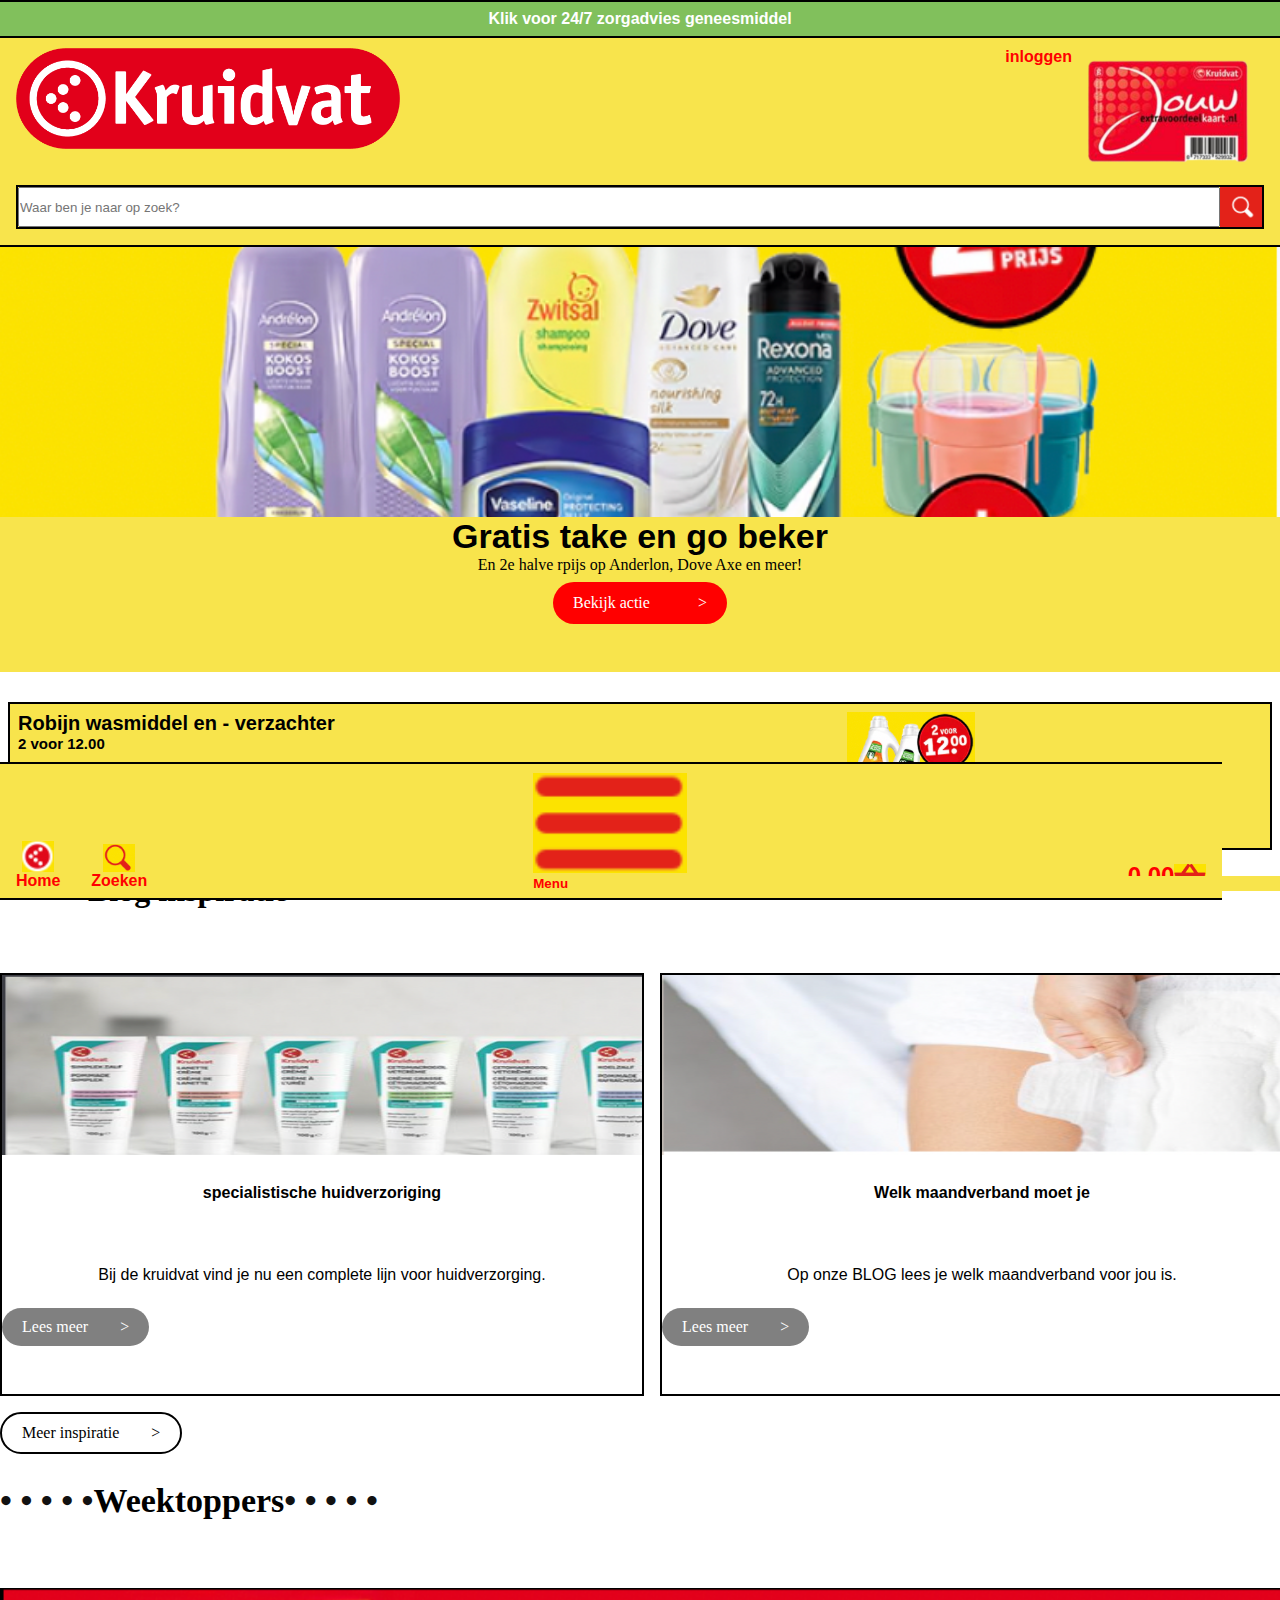
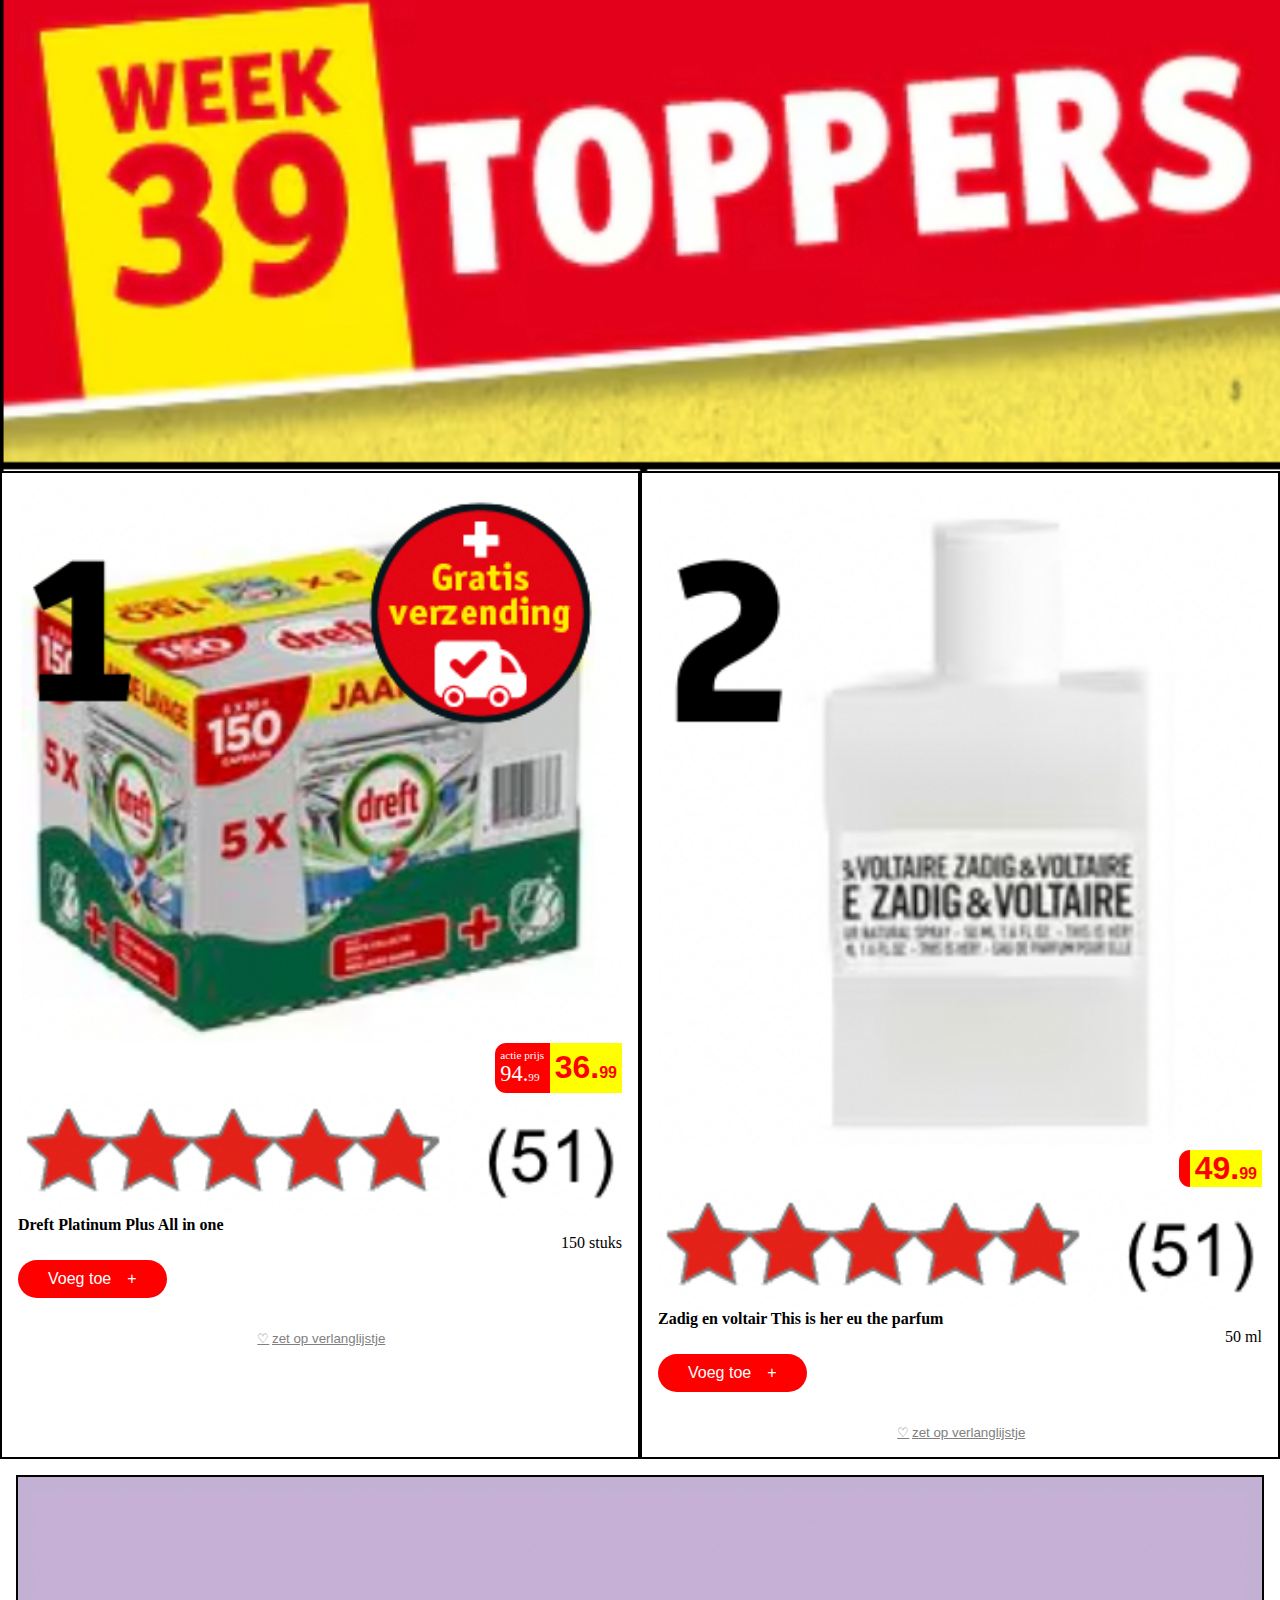
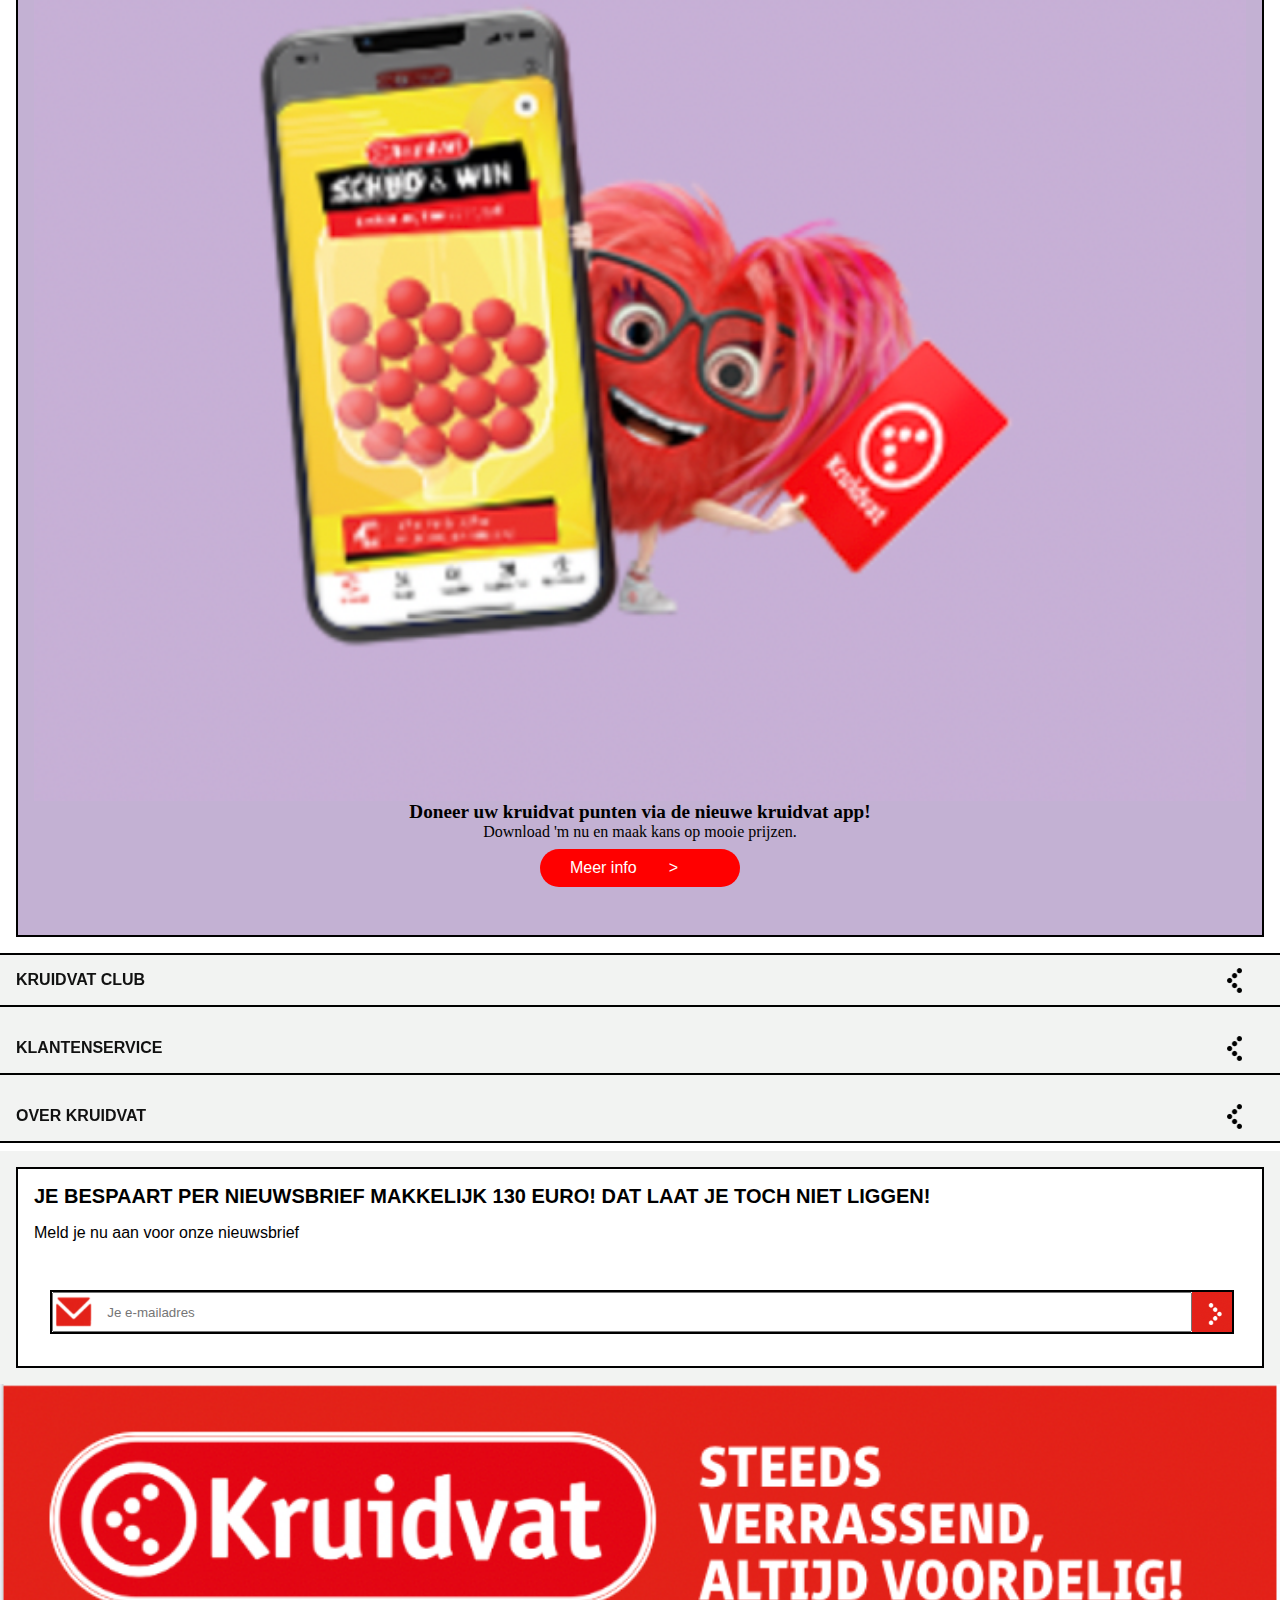
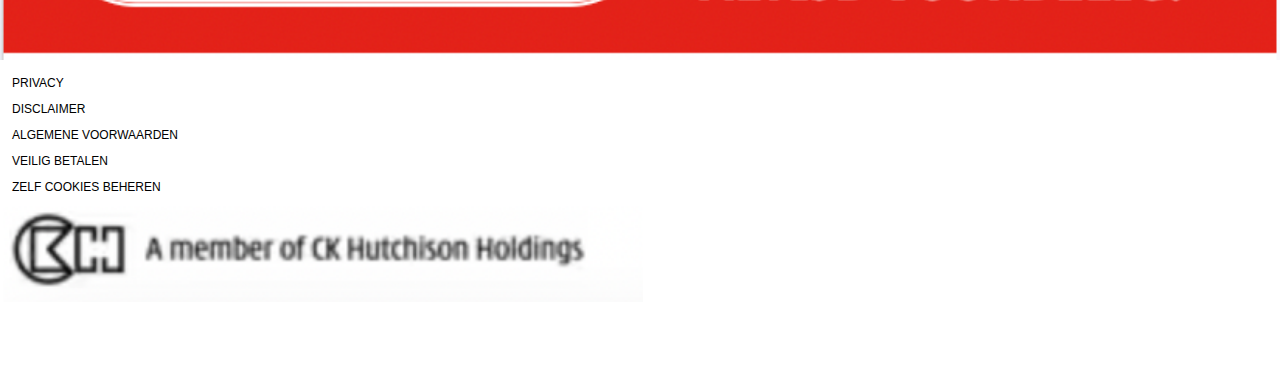
<file: index.html>
<!DOCTYPE html>
<html lang="en">
<head>
    <meta charset="UTF-8">
    <meta name="viewport" content="width=device-width, initial-scale=1.0">
    <title>Kruidvat Drogist</title>
    <link href="styles/style.css" rel="stylesheet">
    
</head>
<body>
    <header>
        <p> Klik voor 24/7 zorgadvies geneesmiddel</p>
        <ul>
            <li> <img src="./images/logokruidvat.png" alt="logo van de kruidvat"></li> 
            <li>
                <a href="#">
                    <figure>
                        <img src="./images/clubkaart.png" alt="foto van de clubkaart" />
                        <figcaption>inloggen</figcaption>
                    </figure>
                </a>
                
            </li>
            <li>
                <input type="search" placeholder="Waar ben je naar op zoek?" > 
                <button><img src="./images/zoekimage.png" alt="zoek icon"></button>
            </li>
        </ul>
       

        <ul>
            <li>
                <a href="#">
                    <figure>
                        <img src="/images/logoicon.png" alt="foto kruidvat icon" />
                        <figcaption>Home</figcaption>
                    </figure>
                </a>
                <a href="#">
                    <figure>
                        <img src="/images/zoekicon.png" alt="zoek icon" />
                        <figcaption>Zoeken</figcaption>
                    </figure>
                </a>
            </li>
            <li>
             
                <button class="navbutton"><img src="/images/hamburgericon.png" alt="hamburgermenu icon" /> 
                <P>Menu</P>
                </button> 
                
                    
                
            </li>
        
        
            <li>
                <a href="#">
                        <figure>
                            <img src="/images/winkelmandje.png" alt="winkelmandje" />
                            <figcaption>0.00</figcaption>
                        </figure>
                 </a>
            </li>
            
        </ul>

    </header>
    <main>
        <section class="carrousel">
            <section >
                <h2>Gratis take en go beker</h2> 
                <p>En 2e halve rpijs op Anderlon, Dove Axe en meer!</p> 
                <a href="#">Bekijk actie</a>
                <img src="images/actiefoto1.png" alt="actie foto van gratis take en go beker"> 

            </section>

            <section >
                <h2>Alle speelgoed</h2> 
                <p>Nu 2e halve prijs op het hele assortiment, inclusief LEGO!</p> 
                <a href="#">Bekijk actie</a>
                <img src="images/actiefoto2.png" alt="actie foto speegoed">
            </section>

            <section >
                <h2>Koffertjes vol korting</h2>
                <p>Alleen vandaag heel veel prinsjesdag deals!</p>
                <a href="#">Bekijk actie</a>
                <img src="images/actiefoto3.png" alt="actie foto prinsjes dag">
            </section>
        </section>

        <section class="reclameblok"> 
            <div>
                <h2>Robijn wasmiddel en - verzachter</h2>
                <p>2 voor 12.00</p>
         </div>
            <a href="actiepagina.html">Bekijk actie</a>
            <img src="images/reclameblok1img.png" alt="wasmiddel reclame foto">
        </section>

        <h1><span>Blog inspiratie</span></h1>

        <section class="slider">


            <section>
                <img src="images/sliderskin.png" alt="reclame foto van huidverzorging">
                <h2>specialistische huidverzoriging</h2>
                <p>Bij de kruidvat vind je nu een complete lijn voor huidverzorging.</p>
                <a href="#">Lees meer</a>
            </section>
            
            <section>
                <img src="images/slidermaand.png" alt="reclame foto van maandverband.">
                <h2>Welk maandverband moet je</h2>
                <p>Op onze BLOG lees je welk maandverband voor jou is.</p>
                <a href="#">Lees meer</a>
            </section>

            <section>
                <img src="images/sliderbeuaty.png" alt="Reclame foto over Xelly makeup lijn">
                <h2>Shop Xelly beauty bij kruidvat</h2>
                <p>Een flawless look krijg je in no time, met de nieuwe Xelly lijn.</p>
                <a href="#">Lees meer</a>
            </section>

            <section>
                <img src="images/sliderskin.png" alt="reclame foto van huidverzorging">
                <h2>specialistische huidverzoriging</h2>
                <p>Bij de kruidvat vind je nu een complete lijn voor huidverzorging.</p>
                <a href="#">Lees meer</a>
            </section>
            
            <section>
                <img src="images/slidermaand.png" alt="reclame foto van maandverband.">
                <h2>Welk maandverband moet je</h2>
                <p>Op onze BLOG lees je welk maandverband voor jou is.</p>
                <a href="#">Lees meer</a>
            </section>

            <section>
                <img src="images/sliderbeuaty.png" alt="Reclame foto over Xelly makeup lijn">
                <h2>Shop Xelly beauty bij kruidvat</h2>
                <p>Een flawless look krijg je in no time, met de nieuwe Xelly lijn.</p>
                <a href="#">Lees meer</a>
            </section>


        </section>

            


       
        <a href="#" class="button2">Meer inspiratie</a>

        <h2><span>Weektoppers</span></h2>

        <section class="reclameblok2">
            <img  src="images/bannerblok2.png" alt="banner foto week 39">
            <section>
                <h2>Dreft Platinum Plus All in one </h2>
                <p>
                    <span>actie prijs <span>94.<span>99</span></span></span>
                    <span>36.<span>99</span></span>
                </p>
                <p>150 stuks</p>
                    <a href="#">Voeg toe</a>
                    <button>zet op verlanglijstje</button>
                    <img src="images/reclameblok2wasm.png" alt="wasmiddel reclame foto">
                    <img src="images/Reviews.png" alt="aantal sterren van het product">
                </section>

                <section>
                    <h2>Zadig en voltair This is her eu the parfum </h2>
                    <p>
                        <span></span>
                        <span>49.<span>99</span></span>
                    </p>
                    <p>50 ml</p>
                        <a href="#">Voeg toe</a>
                        <button>zet op verlanglijstje</button>
                        <img src="images/reclameblok2sham.png" alt="shampoo reclame foto">
                        <img src="images/Reviews.png" alt="aantal sterren van het product">
                    

                        
                    </section>

                   
             
             

            </section>
            <section class="koko">
                        
                <h2>Doneer uw kruidvat punten via de nieuwe kruidvat app!</h2>
                <p>Download 'm nu en maak kans op mooie prijzen.</p>
                <a href="Kokopagina.html">Meer info</a>

                <img src="images/koko2.png" alt="koko clubkaart pagina link">
            

        </section>
<section class="details">
        <details>
            <summary>KRUIDVAT CLUB</summary>
            <a href="#" >Activeer je kaart</a>
            <a href="#" >Alle voordelen</a>
            <a href="#" >Gratis producten</a>
            <a href="#" >Mijn kruidvat</a>
            <img src="images/Kruidvatclub.png" alt="foto van de kruidvat mascotte koko">
          </details>

          <details>
            <summary>KLANTENSERVICE</summary>
            <a href="#" >Veel gestelde vragen</a>
            <a href="#" >Contact</a>
            <a href="#" >Bestellen en leveren</a>
            <a href="#" >Betalen</a>
            <img src="images/klantenservice.png" alt="foto van een kruidvatmedewerker">
          </details>

          <details>
            <summary>OVER KRUIDVAT</summary>
          
            <a href="#" > verkopen via kruidvat</a>
            <a href="#" >Pers</a>
            <a href="#" >Winkelformule</a>

            <img src="images/overkruidvat.png" alt="foto van de behaalde diploma's van kruidvat">
          </details>

        </section>
        <section class="brief">
        <section class="nieuwsbrief">
            <h2>JE BESPAART PER NIEUWSBRIEF MAKKELIJK 130 EURO! DAT LAAT JE TOCH NIET LIGGEN!</h2>
            <p>Meld je nu aan voor onze nieuwsbrief</p>
         <ul> 
            <li>
                <input type="search" placeholder="Je e-mailadres"> 
                <button><img src="images/kruidvatpointer.png" alt="pointer icon"></button>
            </li>
        </ul> 
        </section>
    </section>
       
    </main>
    <footer>
        <img src="images/Banner.png" alt="kruidvat banner">
        <ul>
            <li>PRIVACY</li>
            <li>DISCLAIMER</li>
            <li>ALGEMENE VOORWAARDEN</li>
            <li>VEILIG BETALEN</li>
            <li>ZELF COOKIES BEHEREN</li>
        </ul>
        <img src="images/footerimg.png" alt="a member of ck hutchison holdings logo">
    </footer>
</body>

<script src="script.js"> </script>


</html>
</file>
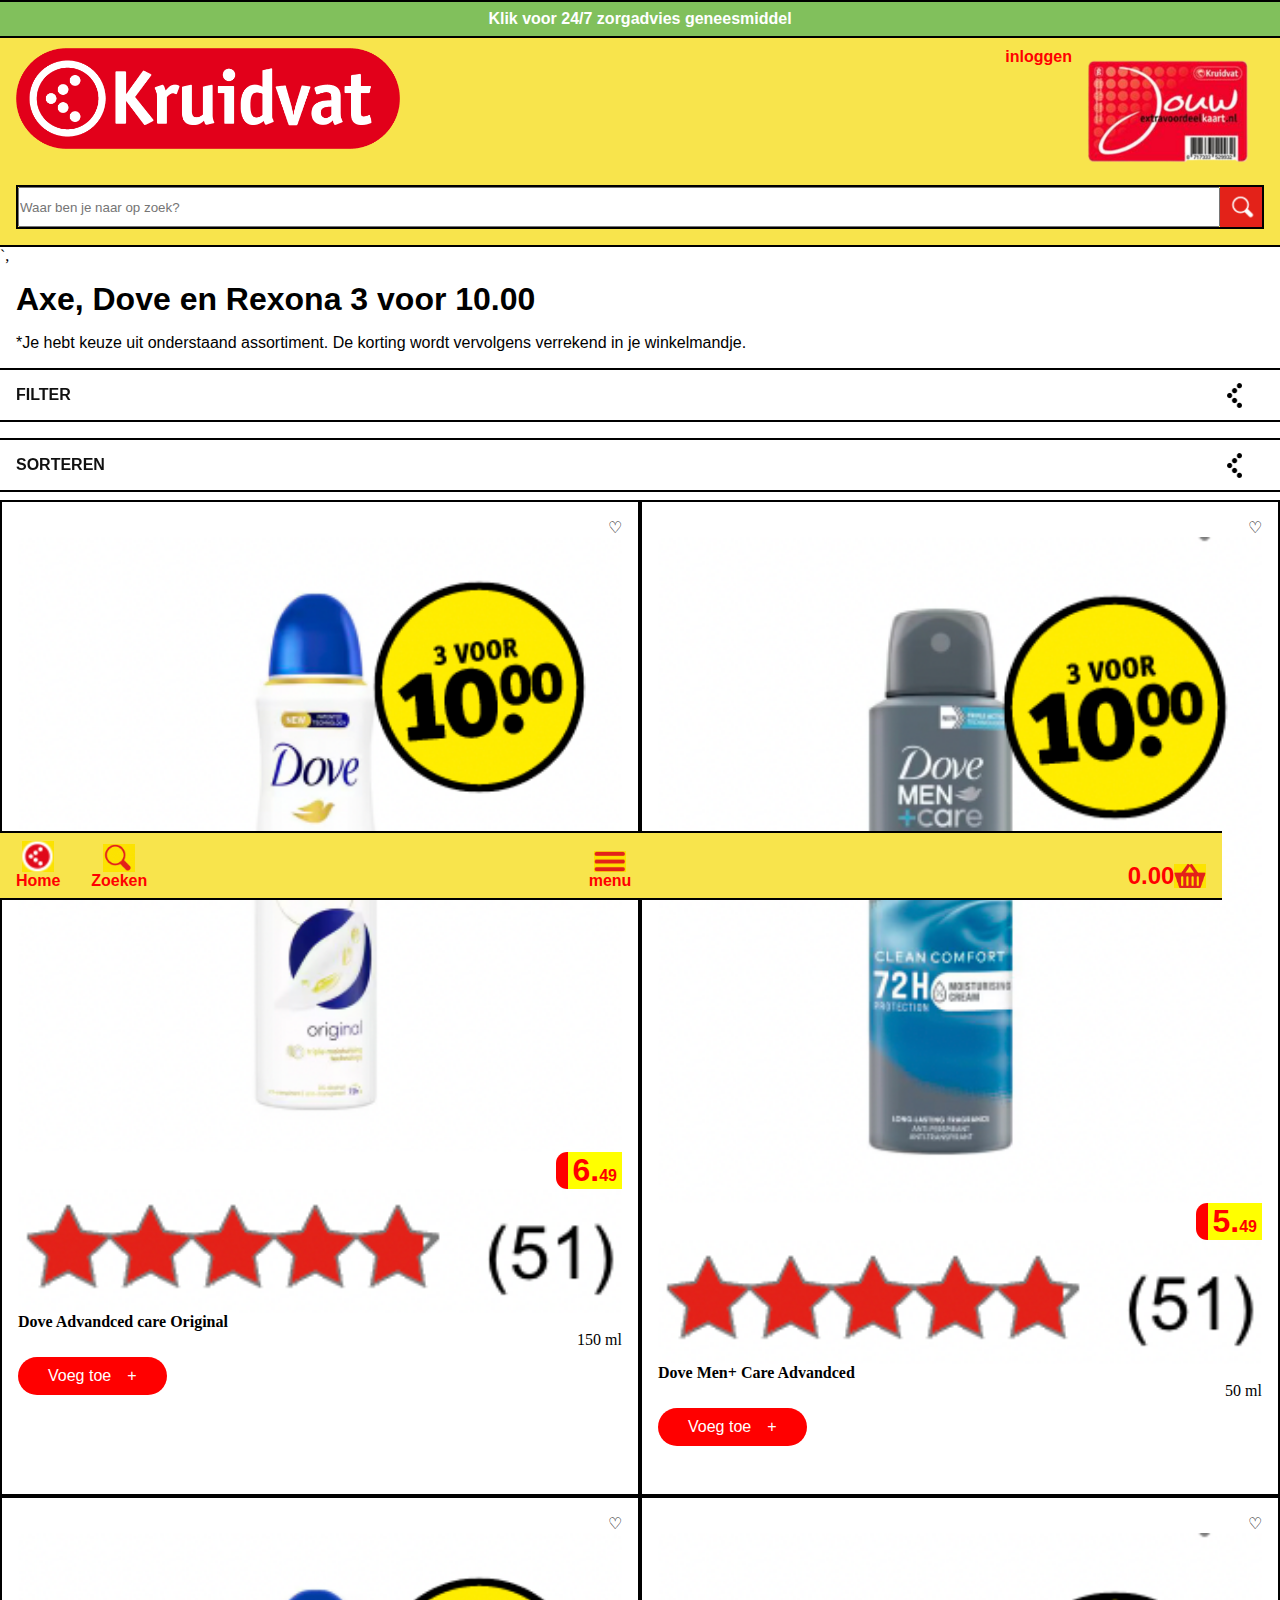
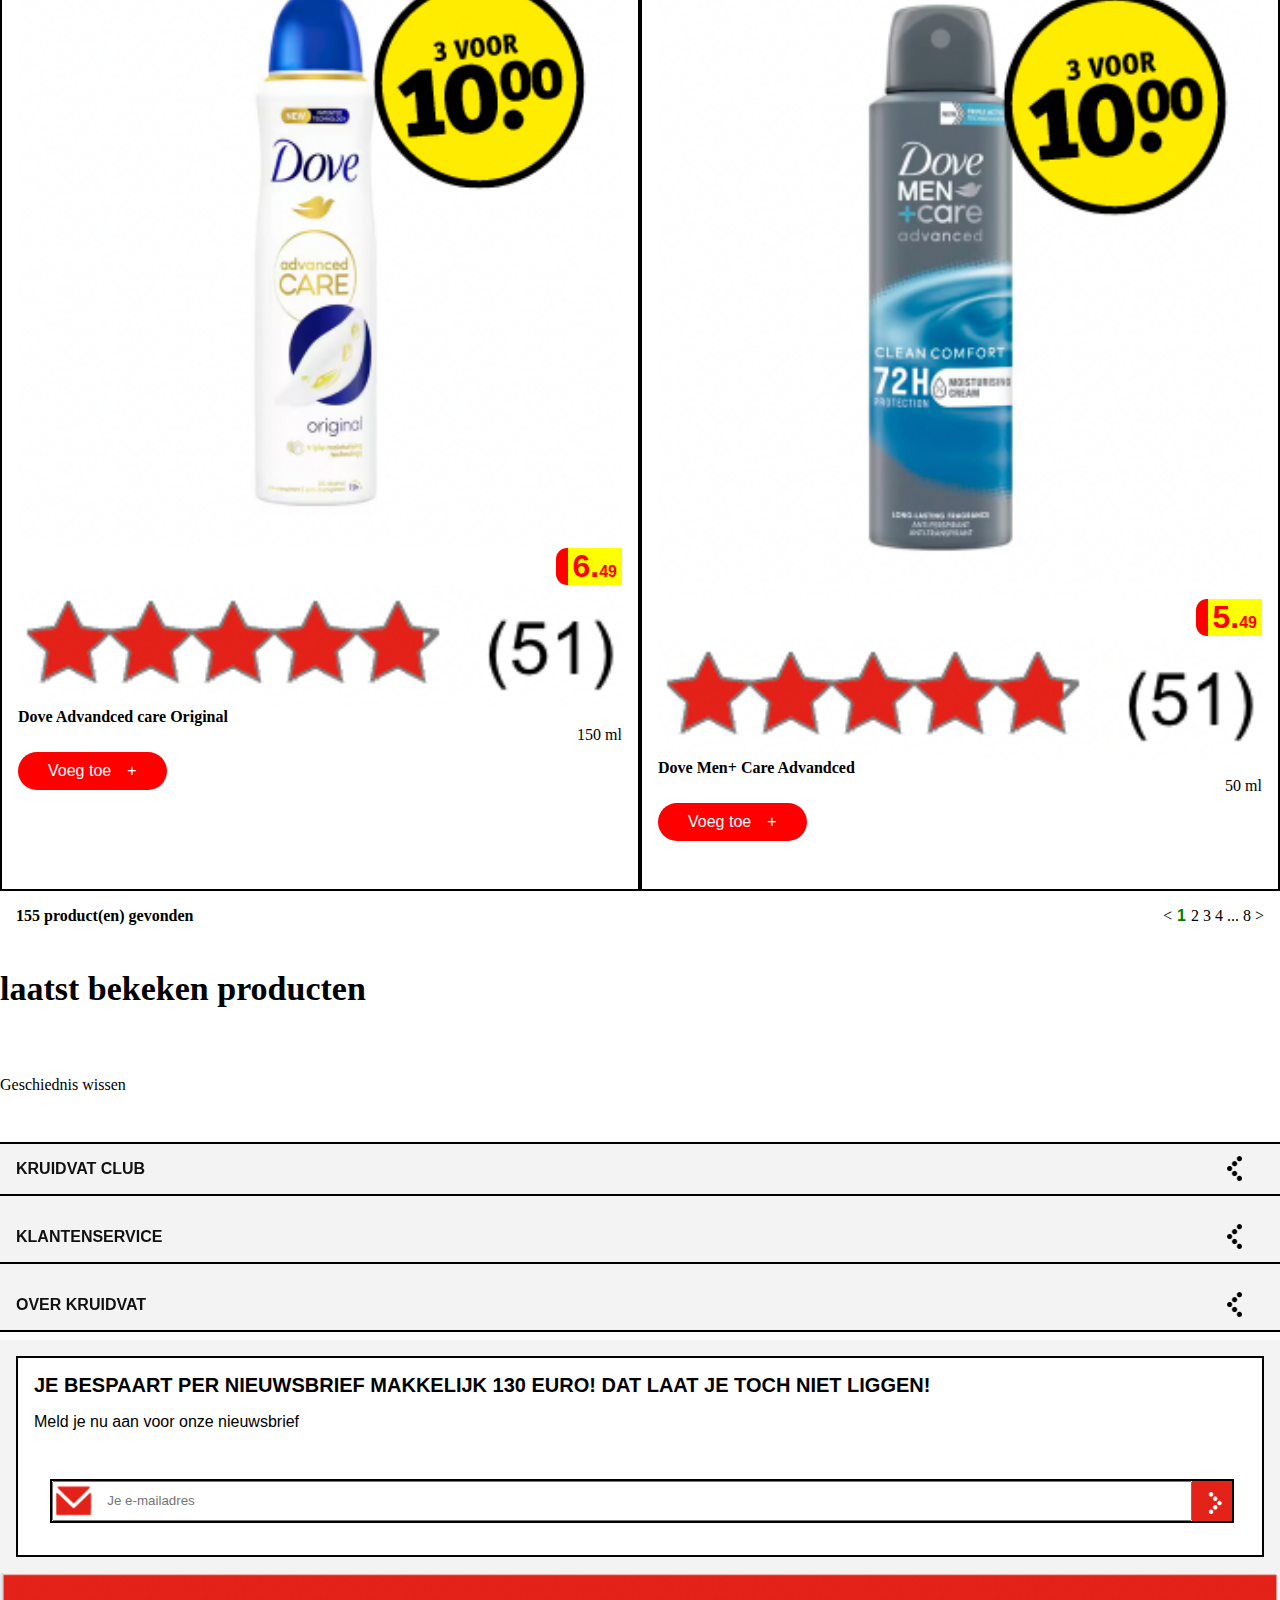
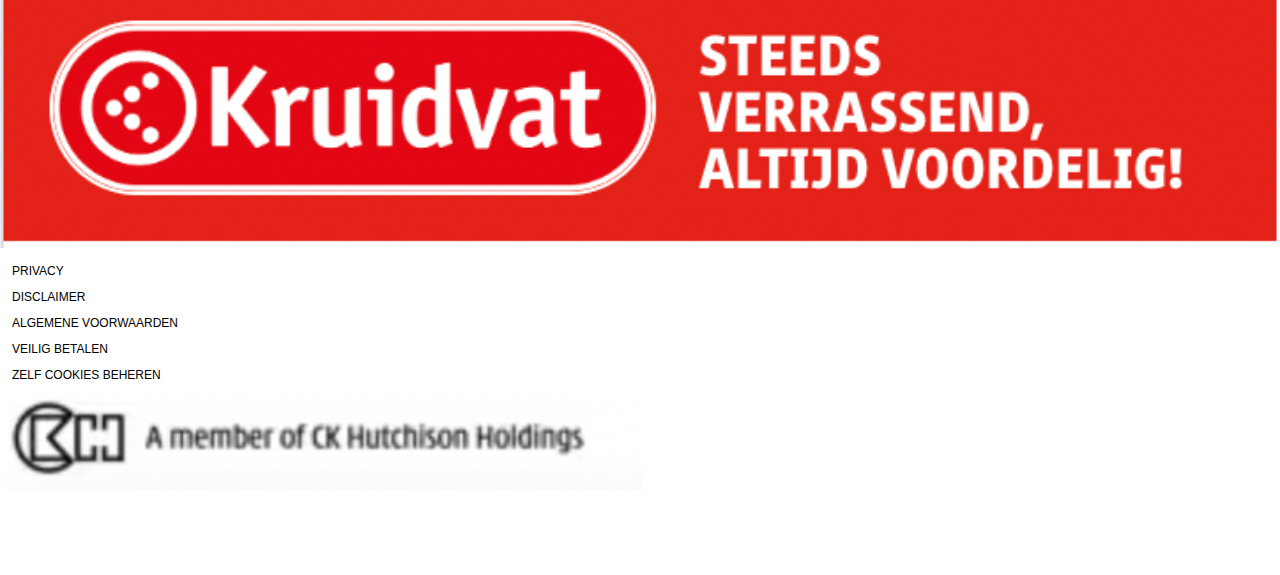
<file: actiepagina.html>
<!DOCTYPE html>
<html lang="en">
<head>
    <meta charset="UTF-8">
    <meta name="viewport" content="width=device-width, initial-scale=1.0">
    <title>Document</title>
    <link href="styles/style.css" rel="stylesheet">
</head>

<header>
    <p> Klik voor 24/7 zorgadvies geneesmiddel</p>
    <ul>
        <li> <img src="images/logokruidvat.png" alt="logo van de kruidvat"></li> 
        <li>
            <a href="#">
                <figure>
                    <img src="/images/clubkaart.png" alt="foto van de clubkaart" />
                    <figcaption>inloggen</figcaption>
                </figure>
            </a>
            
        </li>
        <li>
            <input type="search" placeholder="Waar ben je naar op zoek?"> 
            <button><img src="images/zoekimage.png" alt="zoek icon"></button>
        </li>
    </ul>
   

    <ul>
        <li>
            <a href="#">
                <figure>
                    <img src="/images/logoicon.png" alt="foto kruidvat icon" />
                    <figcaption>Home</figcaption>
                </figure>
            </a>
            <a href="#">
                <figure>
                    <img src="/images/zoekicon.png" alt="zoek icon" />
                    <figcaption>Zoeken</figcaption>
                </figure>
            </a>
        </li>
        <li>
            <a href="#">
                <figure>
                    <img src="/images/hamburgericon.png" alt="hamburgermenu icon" />
                    <figcaption>menu</figcaption>
                </figure>
            </a>
        </li>
        <li>
            <a href="#">
                    <figure>
                        <img src="/images/winkelmandje.png" alt="winkelmandje" />
                        <figcaption>0.00</figcaption>
                    </figure>
             </a>
        </li>
        
    </ul>

</header>

`,<main>
<section class="uitklapscherm">
    <h1>Axe, Dove en Rexona 3 voor 10.00</h1>
    <p>*Je hebt keuze uit onderstaand assortiment. De korting wordt vervolgens verrekend in je winkelmandje.</p>
    <details class="filteren">
        <summary>FILTER</summary>
    
        <details>
            <summary>SUBCATEGORIE
            </summary> 
            <div class="checkbox-container"> 
                <span class="checkbox-wrapper">
            <input type="checkbox" id="deospray" name="spray" value="spray"> 
                <label for="deospray"> deospray</label> </span><br>
                <span class="checkbox-wrapper"> 
                <input type="checkbox" id="douchegel" name="gel" value="gel">
                <label for="douchegel"> douchegel</label> </span><br>
                <span class="checkbox-wrapper"> 
                <input type="checkbox" id="deoroller" name="roller" value="roller">
                <label for="deoroller"> deoroller</label> </span><br>
                <span class="checkbox-wrapper">
                <input type="checkbox" id="deostick" name="stick" value="stick">
                <label for="deostick"> deostick</label> </span><br> </div>
        
      </details>
   

      <details>
        <summary>MERKEN</summary>
        <div class="checkbox-container"> 
         <span class="checkbox-wrapper">
        <input type="checkbox" id="axe" name="axe" value="axe">
            <label for="axe"> Axe</label><br> </span><br>
            <span class="checkbox-wrapper"> 
            <input type="checkbox" id="dove" name="dove" value="dove">
            <label for="dove"> Dove</label><br> </span><br>
            <span class="checkbox-wrapper"> 
            <input type="checkbox" id="rexona" name="rexona" value="rexona"> 
            <label for="rexona"> Rexona</label> </span><br> 
        </div>
      </details>

      <details>
        <summary>MAAT EN INHOUD</summary>
        <div class="checkbox-container"> 
            <span class="checkbox-wrapper">
        <input type="checkbox" id="150" name="150" value="150">
            <label for="150">150 ML </label><br> </span><br>
            <span class="checkbox-wrapper">
            <input type="checkbox" id="250" name="250" value="250">
            <label for="250">250 ML</label><br> </span><br>
            <span class="checkbox-wrapper">
            <input type="checkbox" id="400" name="400" value="400">
            <label for="400"> 400 ML</label><br> </span><br> 
        </div>
      </details>
    </details>
</section>

<details class="sorteren">
    <summary>SORTEREN</summary>
   
       
         <input type="radio" id="Meestrelevant" name="sorteren" value="Meestrelevant">
        <label for="Meestrelevant">Meest relevant</label><br> 
        <input type="radio" id="Prijsoplopend" name="sorteren" value="Prijsoplopend">
        <label for="Prijsoplopend">Prijs oplopend</label><br> 
        <input type="radio" id="TitelAtotZ" name="sorteren" value="TitelAtotZ">
        <label for="TitelAtotZ">Titel A tot Z</label> 
    
  </details>

  <section class="reclameblok2 tweedepagina">
    
    <section>
        <h2>Dove Advandced care Original </h2>
        <p>
            <span></span>
                <span>6.<span>49</span></span>
        </p>
        <p>150 ml</p>
            <a href="#">Voeg toe</a>
            
            <img src="images/dovedeo.png" alt="dove deo reclame foto">
            <img src="images/Reviews.png" alt="aantal sterren van het product">

            <p>♡</p>
        </section>

        <section>
            <h2>Dove Men+ Care Advandced</h2>
            <p>
                <span></span>
                <span>5.<span>49</span></span>
            </p>
            <p>50 ml</p>
                <a href="#">Voeg toe</a>
                
                <img src="images/mendeo.png" alt="dove deo man reclame foto">
                <img src="images/Reviews.png" alt="aantal sterren van het product">

                <p>♡</p>
            
        </section>

            <section>
                <h2>Dove Advandced care Original </h2>
                <p>
                    <span></span>
                        <span>6.<span>49</span></span>
                </p>
                <p>150 ml</p>
                    <a href="#">Voeg toe</a>
                    
                    <img src="images/dovedeo.png" alt="dove deo reclame foto">
                    <img src="images/Reviews.png" alt="aantal sterren van het product">

                    <p>♡</p>
            </section>

                <section>
                    <h2>Dove Men+ Care Advandced</h2>
                    <p>
                        <span></span>
                        <span>5.<span>49</span></span>
                    </p>
                    <p>50 ml</p>
                        <a href="#">Voeg toe</a>
                        
                        <img src="images/mendeo.png" alt="dove deo man reclame foto">
                        <img src="images/Reviews.png" alt="aantal sterren van het product">
                    
                        <p>♡</p>
                </section>

                <section>
                    <h2>155 product(en) gevonden</h2>
                    <p>&lt; <span>1</span> 2 3 4 ... 8 &gt;</p>
                </section>

    </section>

    <section>
        <h2>laatst bekeken producten</h2>




        <p>Geschiednis wissen</p>
    </section>


    <section class="details">
        <details>
            <summary>KRUIDVAT CLUB</summary>
            <a href="#" >Activeer je kaart</a>
            <a href="#" >Alle voordelen</a>
            <a href="#" >Gratis producten</a>
            <a href="#" >Mijn kruidvat</a>
            <img src="images/Kruidvatclub.png" alt="foto van de kruidvat mascotte koko">
          </details>

          <details>
            <summary>KLANTENSERVICE</summary>
            <a href="#" >Veel gestelde vragen</a>
            <a href="#" >Contact</a>
            <a href="#" >Bestellen en leveren</a>
            <a href="#" >Betalen</a>
            <img src="images/klantenservice.png" alt="foto van een kruidvatmedewerker">
          </details>

          <details>
            <summary>OVER KRUIDVAT</summary>
          
            <a href="#" > verkopen via kruidvat</a>
            <a href="#" >Pers</a>
            <a href="#" >Winkelformule</a>

            <img src="images/overkruidvat.png" alt="foto van de behaalde diploma's van kruidvat">
          </details>

        </section>
        <section class="brief">
        <section class="nieuwsbrief">
            <h2>JE BESPAART PER NIEUWSBRIEF MAKKELIJK 130 EURO! DAT LAAT JE TOCH NIET LIGGEN!</h2>
            <p>Meld je nu aan voor onze nieuwsbrief</p>
         <ul> 
            <li>
                <input type="search" placeholder="Je e-mailadres"> 
                <button><img src="images/kruidvatpointer.png" alt="pointer icon"></button>
            </li>
        </ul> 
        </section>
    </section>
       
    </main>
    <footer>
        <img src="images/Banner.png" alt="kruidvat banner">
        <ul>
            <li>PRIVACY</li>
            <li>DISCLAIMER</li>
            <li>ALGEMENE VOORWAARDEN</li>
            <li>VEILIG BETALEN</li>
            <li>ZELF COOKIES BEHEREN</li>
        </ul>
        <img src="images/footerimg.png" alt="a member of ck hutchison holdings logo">
    </footer>





    

        
 
  

   

   
    









    
</body>
</html>
</file>
<file: styles/style.css>
/* root */



body{
    margin: 0;
    padding: 0;
}


/* Header */

header p{
   font-family: sans-serif;
   border-top: 2px solid black;
   border-bottom:2px solid black; 
   text-align: center;
   background-color: rgb(129, 192, 92) ;
   color: white;
   font-weight: bold;
   padding-top: .5em;
   padding-bottom: .5em;
   margin: 0;
   position: fixed;
   width: 100vw;
   
}

header ul{
    background-color: rgb(248, 228, 76);
    margin: 0;
    list-style-type:none;
    border-bottom:2px solid black; 
    display: flex;
    flex-wrap: wrap;
    justify-content: space-between;
    padding: 1em;
    padding-top: 3em;
    z-index: 10000000000;
}

header ul li:first-of-type img{
    width: 30vw;
    
}
header ul li:nth-of-type(2) a {
text-decoration:none;
}

header ul figure{
    display: flex;
    width: max-content;
    margin: 0;
}

header ul figure img{
    width: 15vw;
    order: 2;
}

header ul figure figcaption{
    font-family: sans-serif;
    color: red;
    font-weight: bold;

}

header ul li:last-of-type{
    width: 100%;
    display: flex;
    border: 2px solid black;

}

header ul li:last-of-type input{
    width: 100%;
    padding: 0;
    height: 3em;
}

header ul li:last-of-type button{
    padding: 0;
    border: none;
    border-radius: none;
    height: 3em;
}


header ul li:last-of-type button img{
    height: 3em;
}

header ul:nth-of-type(2) {
    padding: .5em 1em;
    align-items: end;
    position: fixed;
    bottom:0em;
    width: 93vw;
    border-top: 2px solid black;
}

header ul:nth-of-type(2) li:first-of-type{
    display: flex;
    align-items: end;
    position: relative;

}

header ul:nth-of-type(2) li:first-of-type a:last-of-type{
    position: absolute;
    left: 4.7em;
}


header ul:nth-of-type(2) li a figure {
    display: flex;
    flex-direction: column;
    align-items: center;
   
   
}

header ul:nth-of-type(2) li a figure img{
    width:2em ;
    order: 1;
}

header ul:nth-of-type(2) li a figure figcaption{
    order: 2;
}

header ul:nth-of-type(2) li:last-of-type{
    width: auto;
    border: none;
}

header ul:nth-of-type(2) li:last-of-type a figure{
    flex-direction: row;
}

header ul:nth-of-type(2) li:last-of-type a figure img {
    order: 3;
}

header ul:nth-of-type(2) li:last-of-type a figure figcaption {
    font-size: 1.5em;
}

header ul:nth-of-type(2) li a {
    text-decoration:none;
}

header ul:nth-of-type(2) li:nth-of-type(2) {
    margin-left: 2em;
}

.navbutton{
    background-color: rgb(248, 228, 76);
    border: none;
   margin-bottom: 1em;
  
    
    
}
.navbutton img{
    width: 12vw;
    
   
   
}




header ul:nth-of-type(2) li:nth-of-type(2) p{
    background-color: rgb(248, 228, 76);
    border: none;
    color: red;
  display: flex;
  text-align: center;
  margin: 0;
  padding: 0;
   
   
}




    
    
 

/* Carousel */

.carrousel{
    display: flex;
    overflow-x: auto;
  }

.carrousel section{
    display: flex;
    flex-direction: column;
    align-items: center;
    background-color: rgb(248, 228, 76);
}

.carrousel section:nth-of-type(2) {
    background-color: rgb(0, 162, 255);
}

.carrousel section:nth-of-type(3) {
    background-color: #1f4b86;

}

.carrousel section:nth-of-type(3) p {
    color: white;

}

.carrousel section img{
    width: 100vw;
    height: 30vh;
    object-fit: cover;
    order: 1;
}

.carrousel section h2{
    font-family: sans-serif;
    order: 2;
}

.carrousel section h2 {
    color: white;
    padding: 0;
    margin: 0;
    text-align: center;
    order: 2;
}

.carrousel section:nth-of-type(1) h2{
    color: black;
 }



 .carrousel section p{
    color: black;
    padding: 0;
    margin: 0;
    text-align: center;
    font-weight: lighter;
    font-size: 16px;
    order: 3;
 }



 .carrousel section a {
  background-color: red;
  color: white;
  padding: 12px 20px;
  text-decoration: none;
  order: 4;
  width: max-content;
  margin: .5em 0em 2em 0em  ;
  border-radius: 3em;
}

.carrousel section a::after {
    content: '>';
    margin-left: 3em;
}

.reclameblok{
    display: grid;
    grid-template-columns: 2fr 1fr;
    grid-template-rows: min-content min-content ;
    margin-top: 2em;
    border: 2px solid black;
    height: 8em;
    background-color: rgb(248, 228, 76);
    margin: 0.5em;
    
    margin-top: 30px;
    padding: 0.5em;

    

}
.reclameblok h2{
    grid-column-start: 1;
    grid-column-end: 2;
    font-family: sans-serif;
    font-size: 20px;
    margin: 0;
}

.reclameblok p{
    grid-column-start: 1;
    grid-column-end: 1;
    font-weight: bold;
    font-size: 15px;
    font-family: sans-serif;
    margin: 0;
    
}

.reclameblok a{
    grid-column-start: 1;
    grid-column-end: 1;
    background-color: red;
  color: white;
  padding: 10px 20px;
  text-decoration: none;
  width: max-content;
  margin: .5em 0em 2em 0em  ;
  border-radius: 3em;
}
.reclameblok a::after {
    content: '>';
    margin-left: 2em;
}
.reclameblok img{
    grid-column-start: 2;
    grid-column-end: 3;
    width: 15em;
    grid-row-start: 1;
    grid-row-end: 3;
    margin: 0;
    width: 8em;
    
}
h1 ::before{
	color: #111;
	content: "•   •  •  •  •"; 

}


h1 ::after{
	color: #111;
	content: "•   •  •  •  •"; 
    align-items: center;
}

 h1{
    margin-bottom: 2em;
    align-items: center;

}

main section:nth-of-type(3){
    padding-bottom: 1em;

}

.slider{
    display: flex;
    overflow-x: scroll;
    gap: 1em;
}
.slider section{
    display: flex;
    flex-direction: column;
    border: 2px solid black; 
      
}

.slider img{
    width: 50vw;
    height: 20vh;
    padding-bottom: 1em;

}

.slider h2{
   
    font-family: sans-serif;
    
    font-size: 16px;
    text-align: center;
    padding-bottom: 1em;
}

.slider p{
    font-family: sans-serif;
   text-align: center;
}

.slider a{
    grid-column-start: 1;
    grid-column-end: 1;
    background-color: gray;
  color: white;
  padding: 10px 20px;
  text-decoration: none;
 width: fit-content;
  margin: .5em 0em 2em 0em  ;
  border-radius: 3em;
  
  
}

.slider a::after {
    content: '>';
    margin-left: 2em;
    
}


.button2{

background-color: white;
color: black;
padding: 10px 20px;
text-decoration: none;
width: fit-content;
border-radius: 3em;
border: 2px solid black;
display: flex;


}
.button2::after {
    content: '>';
    margin-left: 2em;
}

.bannerblok2{
    display: flex;
    flex-wrap: wrap;
    width: 100vw;

}

h2 ::before{
	color: #111;
	content: "•   •  •  •  •"; 
   
}


h2 ::after{
	color: #111;
	content: "•   •  •  •  •"; 
   
}



h2{
    font-size: 34px;
    margin-bottom: 2em;
    align-items: center;

}

.reclameblok2{
        display: flex;
        flex-wrap: wrap;
        
    }

    .reclameblok2 img{
        width: 100vw;
    }

    .reclameblok2 section{
       width: 50%;
       display: flex;
       flex-direction: column;
       border: 2px solid black;
       padding: 1em;
       box-sizing: border-box;
    }

    .reclameblok2 section img{
        width: 100%;
        order: 1;

     }
     .reclameblok2 section img:nth-of-type(2){
        
        order: 3;

     }

     .reclameblok2 section p:first-of-type{
        order: 2;
        display: flex;
     }

     .reclameblok2 section p:first-of-type > span:first-of-type {
        background-color: red;
        color: white;
        font-size: .7em;
        display: flex;
        flex-direction: column;
        justify-content: center;
        width: max-content;
        padding: .5em;
        border-radius: 1em 0 0 1em;
     }

     .reclameblok2 section p:first-of-type > span:first-of-type > span {
        font-size: 2em;
     }

     .reclameblok2 section p:first-of-type > span:first-of-type > span > span {
        font-size: .5em;
     }



     .reclameblok2 section p:first-of-type > span:last-of-type {
        background-color: yellow;
        color: red;
        font-size: 2em;
        font-weight: bolder;
        font-family: sans-serif;
        align-content: center;
        padding: 0 5px;
     }

     .reclameblok2 section p:first-of-type > span:last-of-type > span {
        font-size: .5em;
     }



     .reclameblok2 section h2{
       font-size: 16px;
        order: 5;
       margin: 0;

     }
     .reclameblok2 section p:nth-of-type(2) {
        order: 6;
     }

     .reclameblok2 section a {
        order: 7;
        background-color: red;
        color: white;
        padding: 10px 30px;
        font-family: sans-serif;
        text-align: left;
        text-decoration: none;
       width: max-content;
        margin: .5em 0em 2em 0em  ;
        border-radius: 3em;
        transition: .3s;
     }

     .reclameblok2 section a:hover, .reclameblok2 section a:focus {
        transform: scale(1.1);
    }

     .reclameblok2 a::after {
        content: '+';
        width: max-content;
        margin-left: 1em;
    }



     
     .reclameblok2 section button {
        order: 8;
        text-decoration: underline;
        color: gray;
        border: none;
        background-color: white;
       
     }

     .reclameblok2 section button::before {
        content: "♡";
        padding: .2em;
        margin: 0;
     }

     .reclameblok2 section > p {
        margin: 0;
        width: max-content;
        margin-left: auto;
        transition: .3s ease-in-out;
     }

     .reclameblok2 section > p:hover, .reclameblok2 section > p:focus {
        transform: scale(1.2) rotate(20deg);
     }

     .tweedepagina section:last-of-type{
        width: 100%;
        border: none;
        display: flex;
        flex-direction: row;
        justify-content: space-between;
     }


     .tweedepagina section:last-of-type p:last-of-type span{
        background-color: transparent;
        color: green;
        font-size: 1em;
     }

     .tweedepagina section:last-of-type p:last-of-type{
        order: 2;
        margin: 0;
     }

     .tweedepagina section:last-of-type h2{
        order: 1;
     }

     .button3::after{
        content: ">";
     }

     .koko{
        
        display: grid;
        grid-template-columns: 2fr;
        background-color:#c3b1d3;
        justify-items: center;
        margin: 1em;
        box-sizing: border-box;
        border: 2px solid black;
        padding: 1em;
       
       
        
        
     }
     .koko img{
        width: 100%;
        order: 1;
     }

     .koko h2{
        font-size: 16px;
        text-align: center;
        order: 2;
        background-color: #c3b1d3;
        margin: 0;
        font-size:larger;
        
     }

     .koko p{
        font-size: 16px;
        text-align: center;
        order: 3;
        background-color: #c3b1d3;
        margin: 0;
     }

     .koko a{
        background-color: red;
        color: white;
        padding: 10px 30px;
        font-family: sans-serif;
        text-align: left;
        text-decoration: none;
       width: fit-content;
        margin: .5em 0em 2em 0em  ;
        border-radius: 3em;

        order: 4;

     }

     .koko a::after{
        content: ">";
        margin: 2em;
     }

     .details{
       background-color: #f2f3f2;
      
       
     }

     .details details{
        border-top: 2px solid black;
        border-bottom: 2px solid black;
        padding: 1em;
        font-family: sans-serif;
     }

     .details a{
        font-weight:lighter;
        display: flex;
        color: #111;
        text-decoration: none;
       margin-bottom: .5em;
       margin-top: 1em;
     }
     .details summary{
        position: relative;
        font-weight: bold;
     }
     .details summary::after{
        position: absolute;
        content: '';
        background-image: url(/images/kruidvatarrow_1.png);
        background-size: 50%;
        background-repeat: no-repeat;
        background-position: center;
        width: 30px;
        height: 30px;
        
        top: 50%;
        transform: translate(-50%, -50%);
        right: 0;
        
     }
     
     
     .details details:nth-of-type(2), .details details:nth-of-type(3){
        border-top: none;
     }
   

     details summary {
        list-style: none;     /* Removes the bullet/arrow */
        cursor: pointer;      /* Makes the cursor a pointer */
      }
  
      details summary::-webkit-details-marker {
        display: none;        /* Hides the arrow in WebKit browsers (Chrome, Safari) */
      }
  
      details summary::marker {
        display: none;        /* Hides the arrow in Firefox and other browsers */
      }

      .details img{
        display: flex;
        flex-direction: column;
        width: 20%;
        margin-left: 16em;
    
      }

      .brief{
        background-color: #f2f3f2;
        margin: 0;
        padding: 1em;
      }

    .nieuwsbrief{
   
    display: flex;
    flex-direction: column;
    border: 2px solid black;
    font-family: sans-serif;
    padding: 1em;
    
    background-color: white;
    
}


    .nieuwsbrief h2{
       font-family: sans-serif;
        font-size: 20px;
        padding: 0;
        margin: 0;
        
    }

    .nieuwsbrief p{
        margin-top: 1em;
        margin-bottom: 0;
        
    }

    .nieuwsbrief ul{
        list-style-type:none;
        flex-wrap: wrap;
        justify-content: space-between;
        padding: 1em;
        padding-top: 3em;
        margin: 0;
        
    }

    .nieuwsbrief ul li:first-of-type{
        width: 100%;
        display: flex;
        border: 2px solid black;
        position: relative;
        
        
        
        
    }

    .nieuwsbrief ul li:first-of-type::before{
       
       position: absolute;
       content: ''; /* Lege content voor het pseudo-element */
       position: absolute;
       background-image: url(/images/emailicon2.png); /* Voeg de afbeelding toe */
       background-size: 45px 40px; /* Pas de grootte aan */
       background-repeat: no-repeat; /* Voorkom herhaling */
       width: 6em;
       height: 6em;
        
    }



   

    .nieuwsbrief ul li:first-of-type input{
        width: 100%;
        padding: 0;
        height: 3em;
       
    }

    .nieuwsbrief ul li:first-of-type :placeholder-shown{
       font-family: sans-serif;
       padding-left: 4em;
       
    } 

    
  
    .nieuwsbrief button{
    padding: 0;
    border: none;
    border-radius: none;
    height: 3em;
    margin: 0;
    }

    .nieuwsbrief button img{
        margin: 0;
        height: 3em;
        width: 3em;
        }

    footer img{
        width: 100vw;
        
    }

    

    footer ul{
        list-style-type: none;
        font-family: Arial, Helvetica, sans-serif;
        font-size: 12px;
       padding: 0%;
        
       
       
        
        
        }

        footer li{
            
           margin: 1em;

        }

        footer{
            padding-bottom: 5em;
        }

        footer img:last-of-type{
            width: 50vw;
            margin-left: .2em;
        }
    
    
      /*2e pagina*/

      .uitklapscherm h1{
        font-family: sans-serif;
        font-size: 32px;
        font-weight: bolder;
           margin: .5em;
     }
    
     .uitklapscherm p{
        font-family:Arial, Helvetica, sans-serif;
        font-size: 16px;
        margin: 1em;
       
     }

     details {
        border-top: 2px solid black;
        border-bottom: 2px solid black;
        padding: 1em;
        font-family: sans-serif;
        font-weight:lighter;
        color: #111;
        text-decoration: none;
       margin-bottom: .5em;
       margin-top: 1em;

        
     }
    
     
     details summary{
        position: relative;
        font-weight: bold;
     }
     details summary::after{
        position: absolute;
        content: '';
        background-image: url(/images/kruidvatarrow_1.png);
        background-size: 50%;
        background-repeat: no-repeat;
        background-position: center;
        width: 30px;
        height: 30px;
        
        top: 50%;
        transform: translate(-50%, -50%);
        right: 0;
        
     }

    

     .button3::after{
        content: ">";
     }

     .checkbox-wrapper {
         display: inline-block; 
         padding: 5px; 
         margin-bottom: 15px;
        
     }
        

    .filteren{
        font-size: 16px;
        font-family: Arial, Helvetica, sans-serif;
    }
</file>
